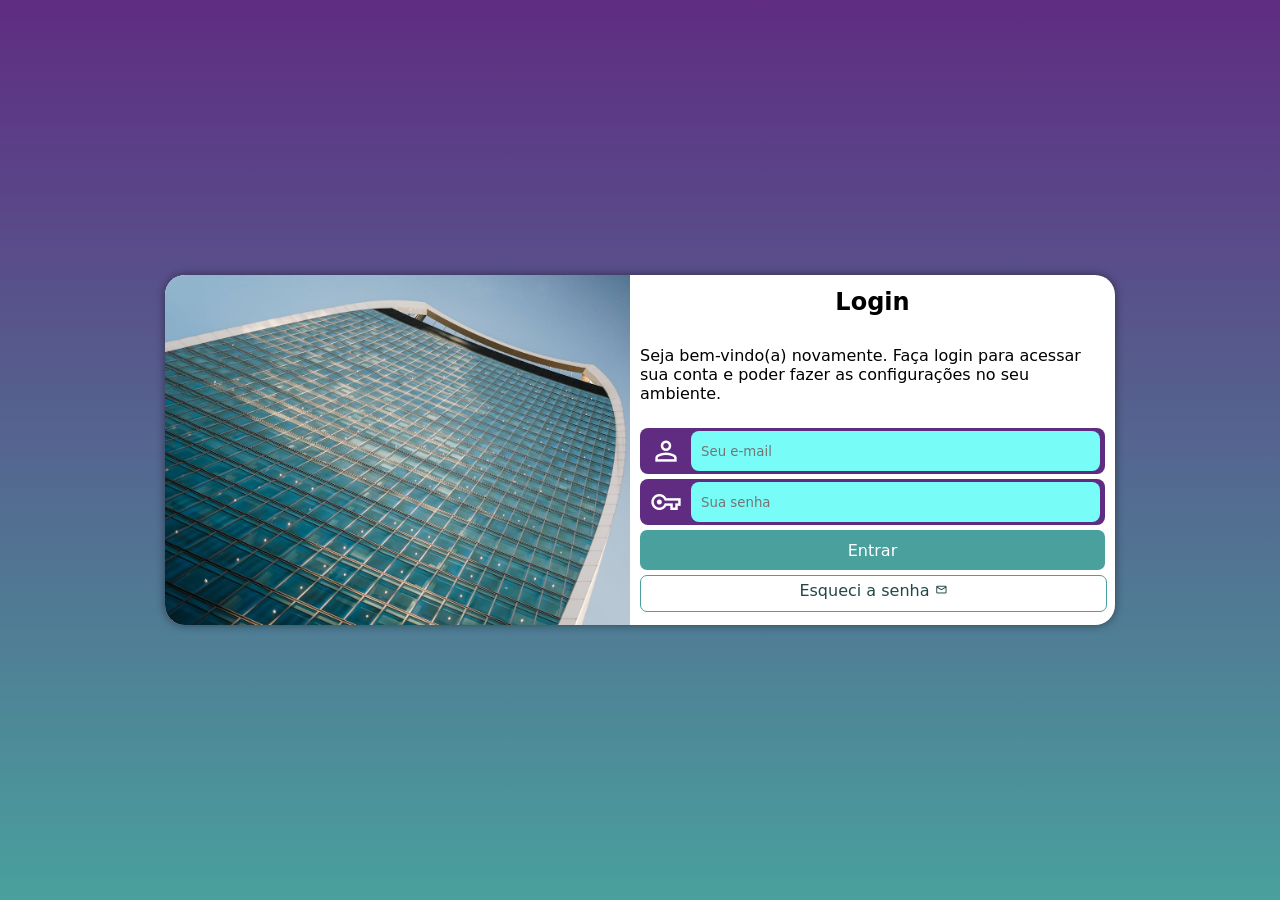
<file: login2/index.html>
<!DOCTYPE html>
<html lang="pt-br">
<head>
    <meta charset="UTF-8">
    <meta name="viewport" content="width=device-width, initial-scale=1.0">
    <title>Login2</title>
    <link rel="stylesheet" href="estilos/style.css">
    <link rel="stylesheet" href="estilos/media-query.css">
    <link href="https://fonts.googleapis.com/css2?family=Material+Symbols+Outlined" rel="stylesheet" />
</head>
<body>
    <main>
        <section id="login">
            <div id="imagem">
                <!-- aqui vai a imagem css -->
            </div>
            <div id="formulario">
                <h1>Login</h1>
                <p>Seja bem-vindo(a) novamente. Faça login para acessar sua conta e poder fazer as configurações no seu ambiente.</p>
                <form action="login.js" method="post" autocomplete="on">
                    <div class="campo">
                        <span class="material-symbols-outlined">person</span>
                        <input type="email" name="login" id="ilogin" placeholder="Seu e-mail" autocomplete="email" required maxlength="30">
                        <label for="ilogin">Login</label>
                    </div>
                    <div class="campo">
                        <span class="material-symbols-outlined">vpn_key</span>
                        <input type="password" name="senha" id="isenha" placeholder="Sua senha" autocomplete="current-password" required minlength="8" maxlength="20">
                        <label for="isenha">Senha</label>
                    </div>
                    <input type="submit" value="Entrar">
                    <a href="esqueci.html" class="botao">Esqueci a senha <span class="material-symbols-outlined">mail</span>

                    </a>
                </form>
            </div>
        </section>
    </main>
</body>
</html>
</file>
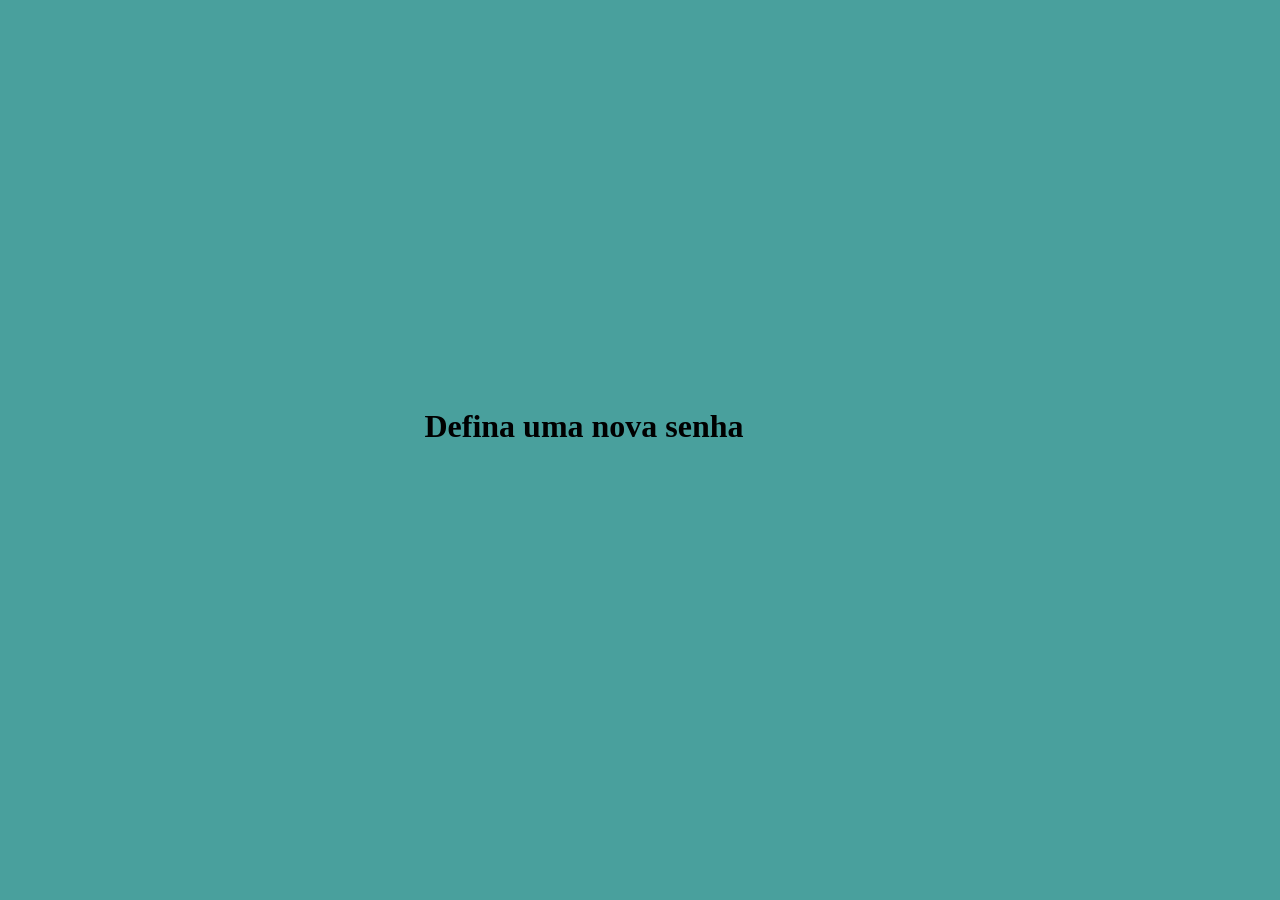
<file: login2/esqueci.html>
<!DOCTYPE html>
<html lang="pt-br">
<head>
    <meta charset="UTF-8">
    <meta name="viewport" content="width=device-width, initial-scale=1.0">
    <title>Esqueci a senha</title>
    <style>
        h1 {
            display: flex;            
            justify-content: center;    
            align-items: center;        
            height: 90vh;
            width: 90vw;
        }
        body {
            background-color: #49a09d;
        }
    </style>
</head>
<body>
    <h1>Defina uma nova senha</h1>
</body>
</html>
</file>
<file: login2/estilos/style.css>
@charset "UTF-8";
/*
    paleta de cores
    verde: #49a09d
    lilás: #5f2c82
*/
* {
    font-family: system-ui, -apple-system, BlinkMacSystemFont, 'Segoe UI', Roboto, Oxygen, Ubuntu, Cantarell, 'Open Sans', 'Helvetica Neue', sans-serif;
    padding: 0px;
    margin: 0px;
}
main {
    display: flex;             /* Ativa o modo flexível */
    justify-content: center;    /* Centraliza na horizontal (eixo principal) */
    align-items: center;        /* Centraliza na vertical (eixo cruzado) */
    height: 100vh;
    width: 100vw;
}
body, html {
    background-color: #5f2c82;
    height: 100vh;
    width: 100vw;
}
section#login {
    background-color: white;
    width: 250px;
    height: 515px;
    border-radius: 20px;
    overflow: visible;
    box-shadow: 0px 0px 10px rgba(0, 0, 0, 0.45);
    /* Note: Não precisa de position, top, left ou transform! */
    transition: width .3s, height .3s;
    transition-timing-function: ease;
}
section#login > div#imagem {
    display: block;
    background: #5f2c82 url(../imagem/pexels-lawlesscapture-13737660.jpg) no-repeat;
    height: 200px;
    background-size: cover;
    border-top-left-radius: 20px;
    border-top-right-radius: 20px;
}
div#formulario > h1 {
    text-align: center;
    margin-bottom: 10px;
}
div#formulario > p {
    font-size: 0.8em;
}
form > div.campo {
    display: flex;
    align-items: center;
    background-color: #5f2c82;
    height: 40px;
    border-radius: 8px;
    margin: 5px 0px;
    /*border: 1px solid #5f2c82;*/
    padding: 3px;
    
}
div.campo > span {
    color: white;
    font-size: 2em;
    width: 40px;
    text-align: center;
    margin: 3px;
}
div.campo > input {
    flex: 1;
    height: 50%;
    background-color: #77fcf7;
    border: 0px;
    border-radius: 8px;
    padding: 10px;
    margin: 2px;
}
div.campo > label {
    display: none;
}
form > input[type = submit] {
    width: 100%;
    border-radius: 7px;
    height: 40px;
    font-size: 1em;
    display: block;
    background-color: #49a09d;
    color: white;
    border: none;
}
section#login > div#formulario {
    padding: 10px;
}
form > input[type=submit]:hover {
    background-color: #214746;
}
form > a.botao {
    display: block;
    text-align: center;
    font-size: 1em;
    width: 100%;
    height: 30px;
    background-color: white;
    border: 1px solid #49a09d;
    border-radius: 7px;
    text-decoration: none;
    color: #214746;
    padding-top: 5px;
    margin-top: 5px;
}
form > a.botao:hover {
    background-color: #6febe6;
}
form > a.botao > span {
    font-size: 0.8em;
}
div.campo > input:focus-within {
    background-color: white;
    outline: none;
}
</file>
<file: login2/estilos/media-query.css>
@charset "UTF-8";
/* typical device breakpoints: 

    -pequenas telas: até 430px
    -tablets: de 786px até 912px
    -desktop: de 1024px até 1440px

*/ 
@media screen and (min-width: 786px) and (max-width: 912px) {
    body {
        background-image: linear-gradient(to top, #49a09d, #5f2c82);
    }
    section#login {
        display: flex;
        flex-direction: row;
        width: 80vw;
        height: 300px;
    }
    section#login > div#imagem {
        width: 30%;
        height: 100%;
        border-top-right-radius: 0px;
        border-bottom-left-radius: 20px;
    }
    section#login > div#formulario {
        width: 70%;
        display: flex;
        flex-direction: column;
        justify-content: center;
    }
}
@media screen and (min-width: 912px) {
    body {
        background-image: linear-gradient(to top, #49a09d, #5f2c82);
    }
    section#login {
        display: flex;
        flex-direction: row;
        width: 950px;
        height: 350px;
    }
    section#login > div#imagem {
        width: 50%;
        height: 100%;
        border-top-right-radius: 0px;
        border-bottom-left-radius: 20px;
    }
    section#login > div#formulario {
        width: 50%;
        display: flex;
        flex-direction: column;
        justify-content: center;
    }
    div#formulario > p {
        font-size: 1em;
        margin: 20px 0px;
    }
}
</file>
